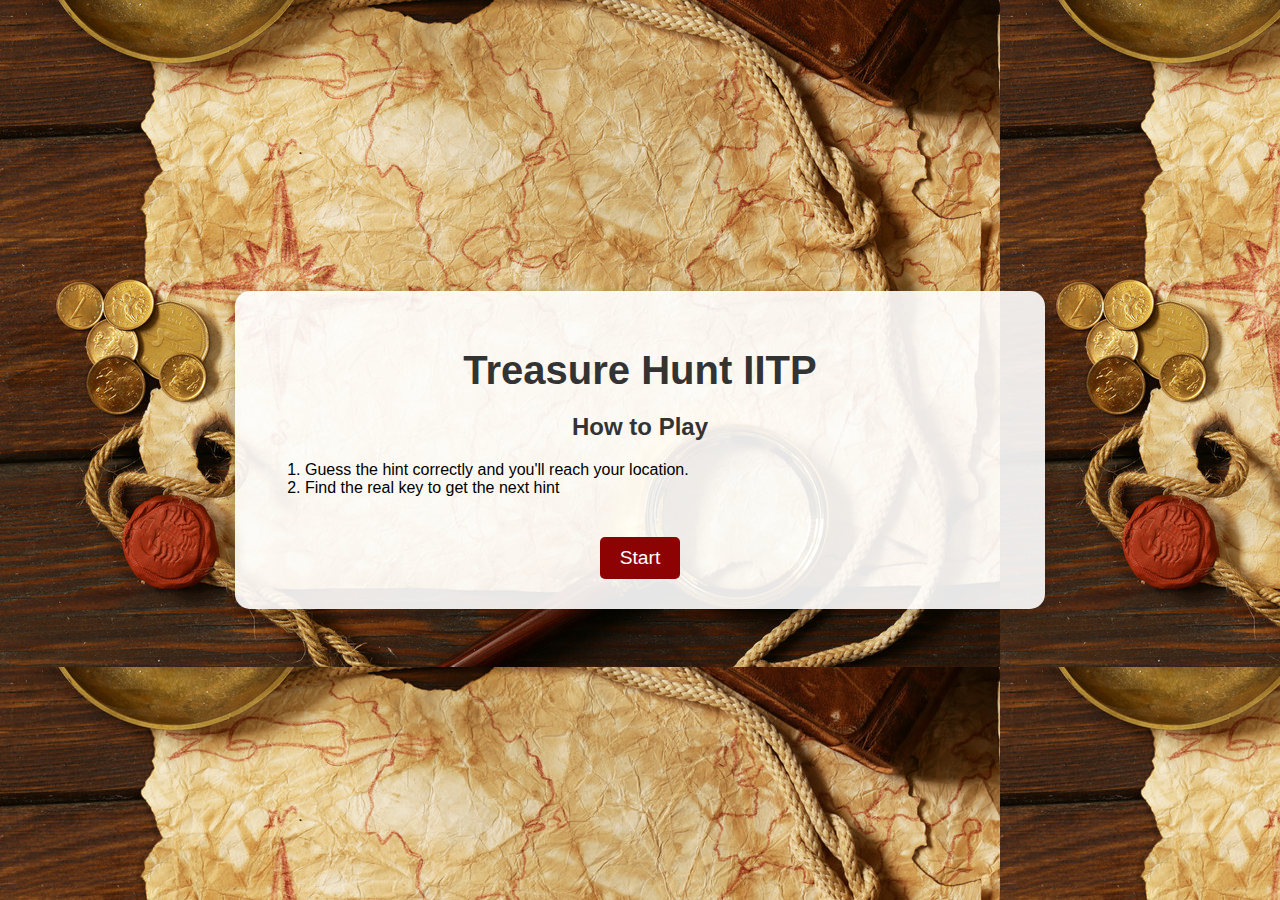
<file: index.html>
<!DOCTYPE html>
<html lang="en">
<head>
    <meta charset="UTF-8">
    <meta name="viewport" content="width=device-width, initial-scale=1.0">
    <title>Treasure Hunt IITP</title>
    <link rel="stylesheet" href="styles.css">
</head>
<body>
    <div class="container">
        <h1>Treasure Hunt IITP</h1>
        <h2>How to Play</h2>
        <ol>
            <li>Guess the hint correctly and you'll reach your location.</li>
            <li>Find the real key to get the next hint</li>
          </ol>
        <button id="startButton">Start</button>
    </div>
    <script src="script.js"></script>
</body>     
</html>
</file>
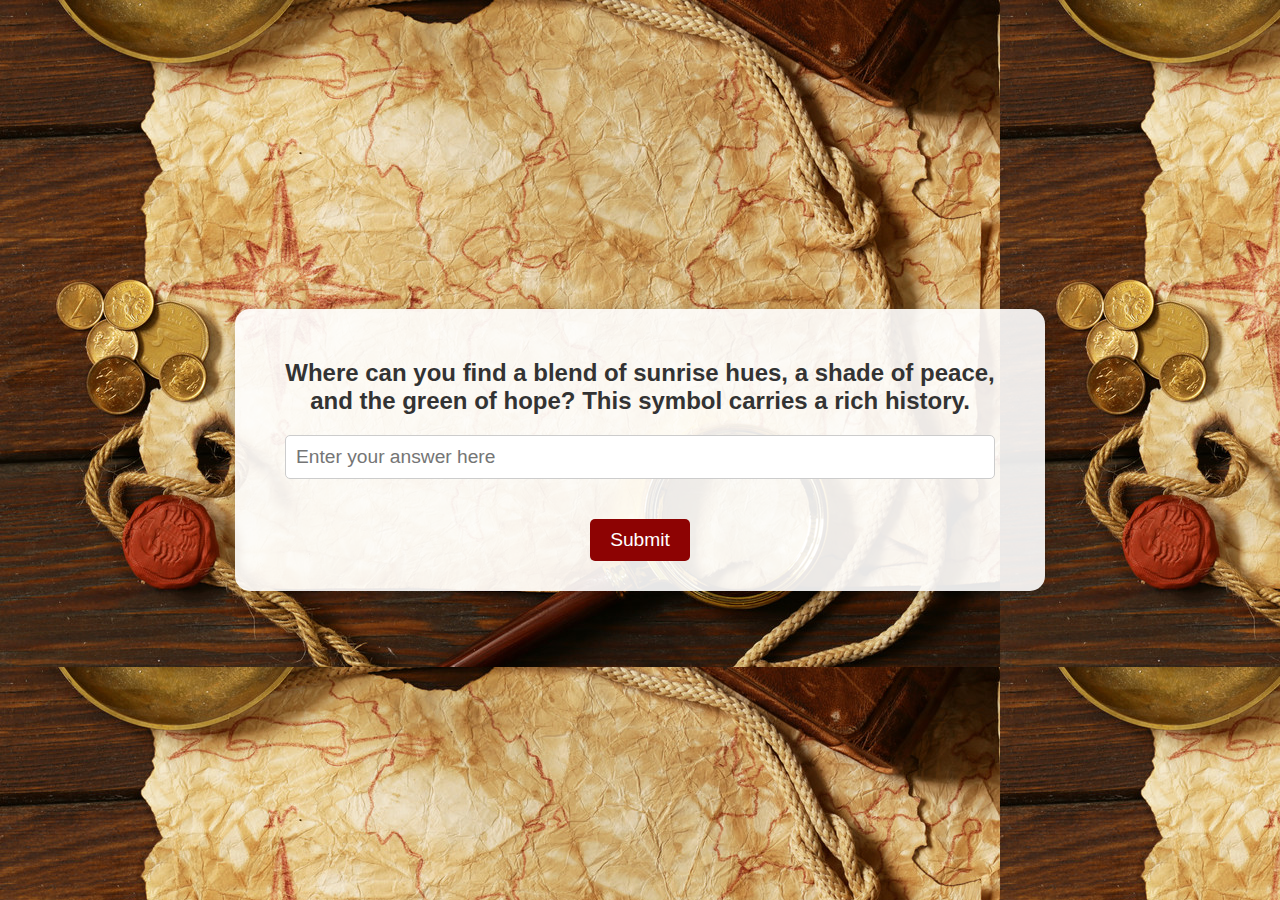
<file: flag.html>
<!DOCTYPE html>
<html lang="en">
<head>
    <meta charset="UTF-8">
    <meta name="viewport" content="width=device-width, initial-scale=1.0">
    <title>Next Question</title>
    <link rel="stylesheet" href="styles.css">
</head>
<body>
    <div class="question-container">
        <h2>Where can you find a blend of sunrise hues, a shade of peace, and the green of hope? This symbol carries a rich history.</h2>
        <form id="FlagForm">
            <input type="text" id="FlagBox" placeholder="Enter your answer here" required>
            <input type="submit" value="Submit">
        </form>
    </div>
    <script src="script.js"></script>
</body>
</html>
</file>
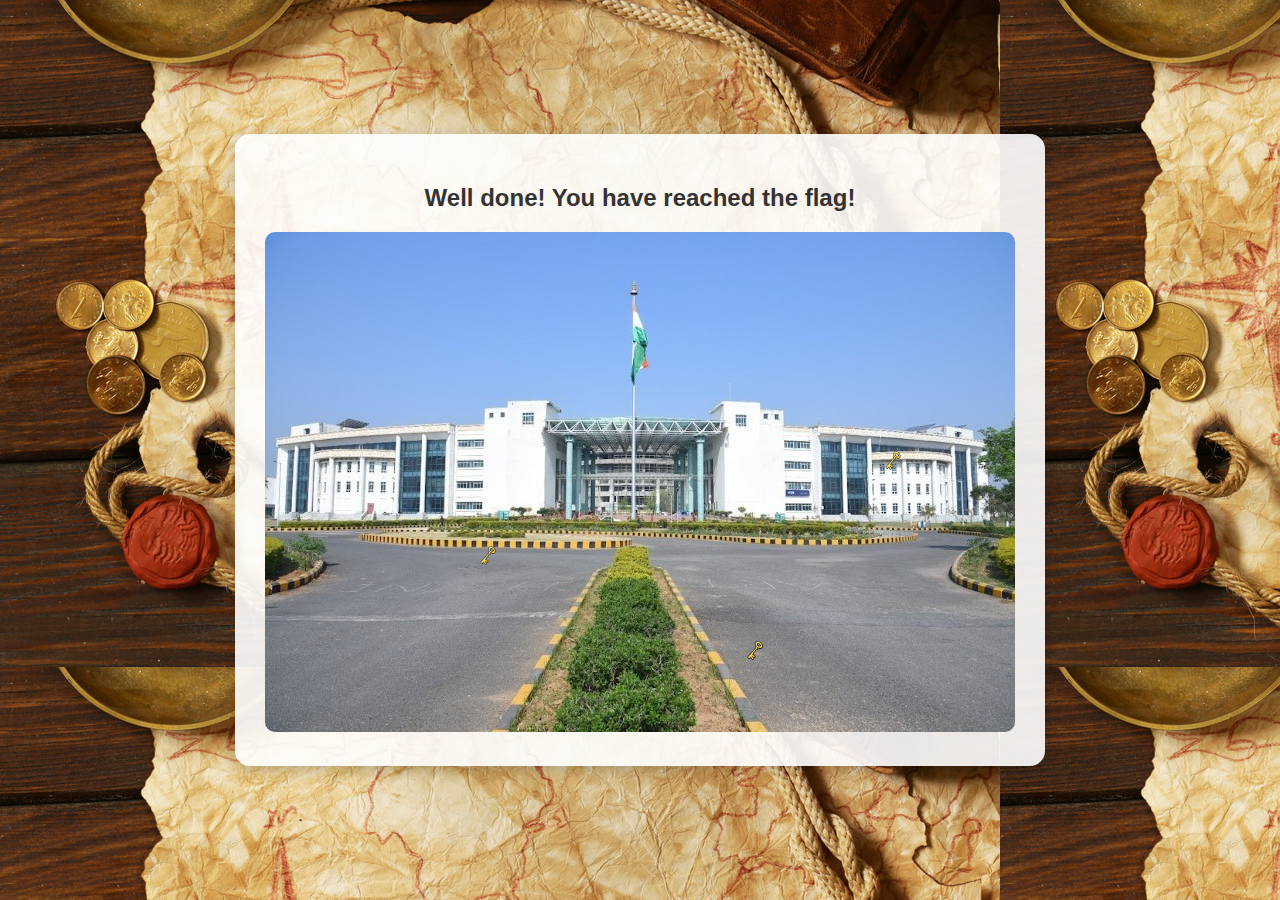
<file: flagimg.html>
<!DOCTYPE html>
<html lang="en">
<head>
    <meta charset="UTF-8">
    <meta name="viewport" content="width=device-width, initial-scale=1.0">
    <title>Library</title>
    <link rel="stylesheet" href="styles.css">
</head>
<body>
    <div class="image-container">
        <h2>Well done! You have reached the flag!</h2>
        <img src="flag.jpg" alt="flag">
        <img src="key.png" id="incorrectKey1" class="key3 key1" alt="Key 1">
        <img src="key.png" id="incorrectKey2" class="key3 key2" alt="Key 2">
        <img src="key.png" id="incorrectKey3" class="key3 key3" alt="Key 3">
        <img src="key.png" id="incorrectKey4" class="key3 key4" alt="Key 4">
        <img src="key.png" id="correctKey3" class="key3 key5" alt="Key 5">
    </div>
    <script src="script.js"></script>
</body>
</html>
</file>
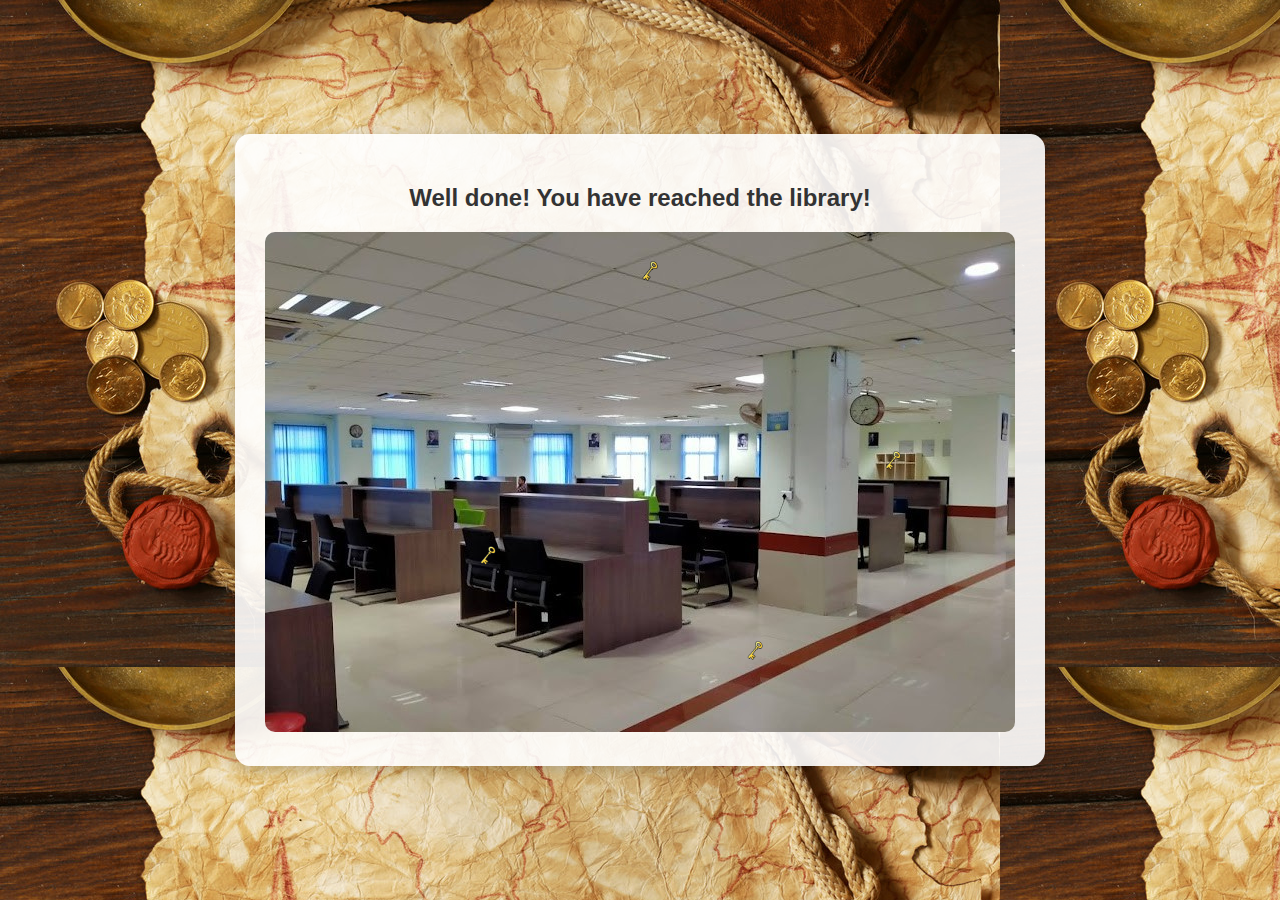
<file: library.html>
<!DOCTYPE html>
<html lang="en">
<head>
    <meta charset="UTF-8">
    <meta name="viewport" content="width=device-width, initial-scale=1.0">
    <title>Library</title>
    <link rel="stylesheet" href="styles.css">
</head>
<body>
    <div class="image-container">
        <h2>Well done! You have reached the library!</h2>
        <img src="library.jpg" alt="Library">
        <img src="key.png" id="incorrectKey1" class="key2 key1" alt="Key 1">
        <img src="key.png" id="incorrectKey2" class="key2 key2" alt="Key 2">
        <img src="key.png" id="incorrectKey3" class="key2 key3" alt="Key 3">
        <img src="key.png" id="correctKey2" class="key2 key4" alt="Key 4">
        <img src="key.png" id="incorrectKey4" class="key2 key5" alt="Key 5">
    </div>
    <script src="script.js"></script>
</body>
</html>
</file>
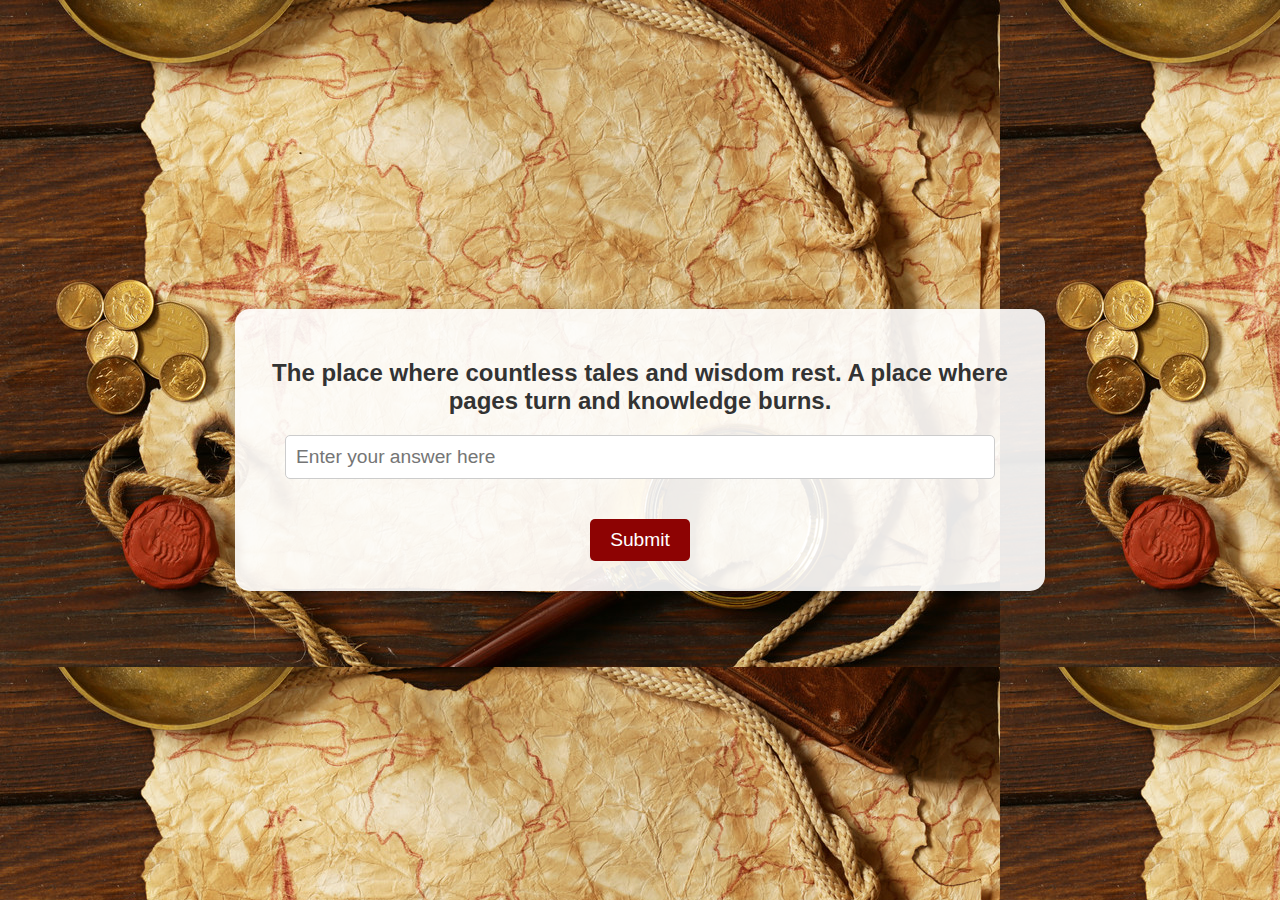
<file: next-question.html>
<!DOCTYPE html>
<html lang="en">
<head>
    <meta charset="UTF-8">
    <meta name="viewport" content="width=device-width, initial-scale=1.0">
    <title>Next Question</title>
    <link rel="stylesheet" href="styles.css">
</head>
<body>
    <div class="question-container">
        <h2>The place where countless tales and wisdom rest. A place where pages turn and knowledge burns.</h2>
        <form id="nextQuestionForm">
            <input type="text" id="nextAnswerBox" placeholder="Enter your answer here" required>
            <input type="submit" value="Submit">
        </form>
    </div>
    <script src="script.js"></script>
</body>
</html>
</file>
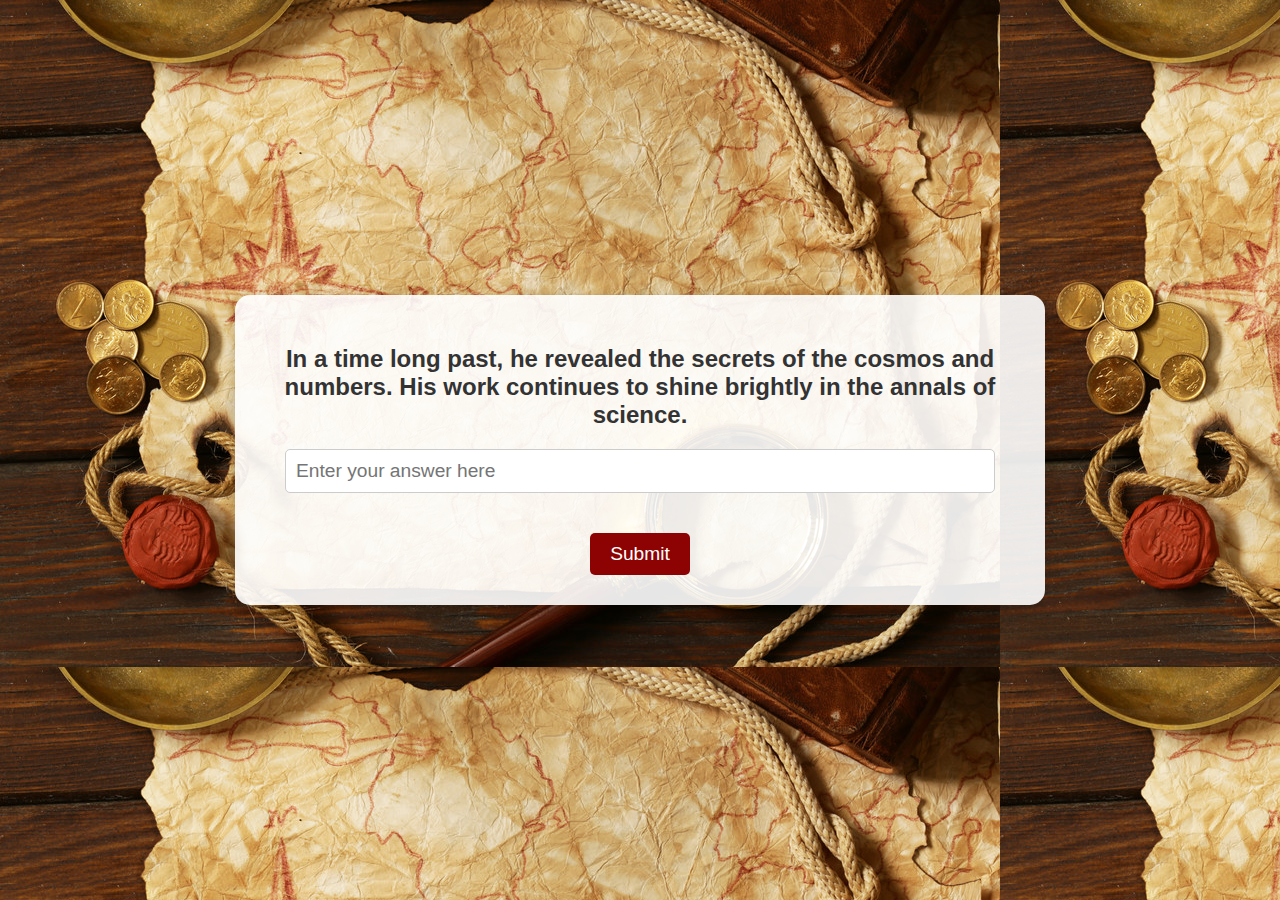
<file: question.html>
<!DOCTYPE html>
<html lang="en">
<head>
    <meta charset="UTF-8">
    <meta name="viewport" content="width=device-width, initial-scale=1.0">
    <title>Question Page</title>
    <link rel="stylesheet" href="styles.css">
</head>
<body>
    <div class="question-container">
        <h2>In a time long past, he revealed the secrets of the cosmos and numbers. His work continues to shine brightly in the annals of science.</h2>
        <form id="answerForm">
            <input type="text" id="answerBox" placeholder="Enter your answer here" required>
            <input type="submit" value="Submit">
        </form>
    </div>
    <script src="script.js"></script>
</body>
</html>
</file>
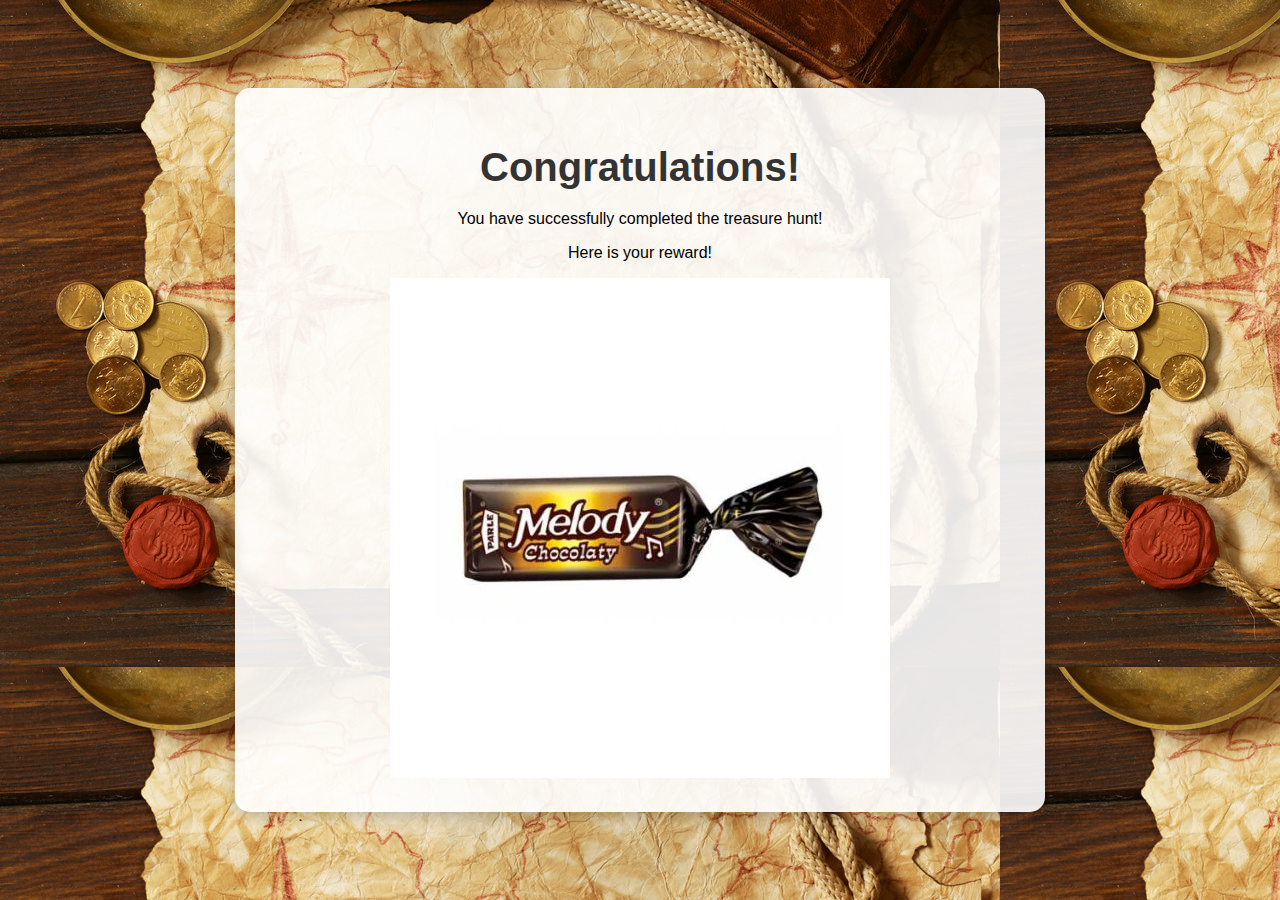
<file: reward.html>
<!DOCTYPE html>
<html lang="en">
<head>
    <meta charset="UTF-8">
    <meta name="viewport" content="width=device-width, initial-scale=1.0">
    <title>Congratulations!</title>
    <link rel="stylesheet" href="styles.css">
</head>
<body>
    <div class="container">
        <h1>Congratulations!</h1>
        <p>You have successfully completed the treasure hunt!</p>
        <p>Here is your reward!</p>
        <img src="reward.jpg" alt="Final Reward">
    </div>
</body>
</html>
</file>
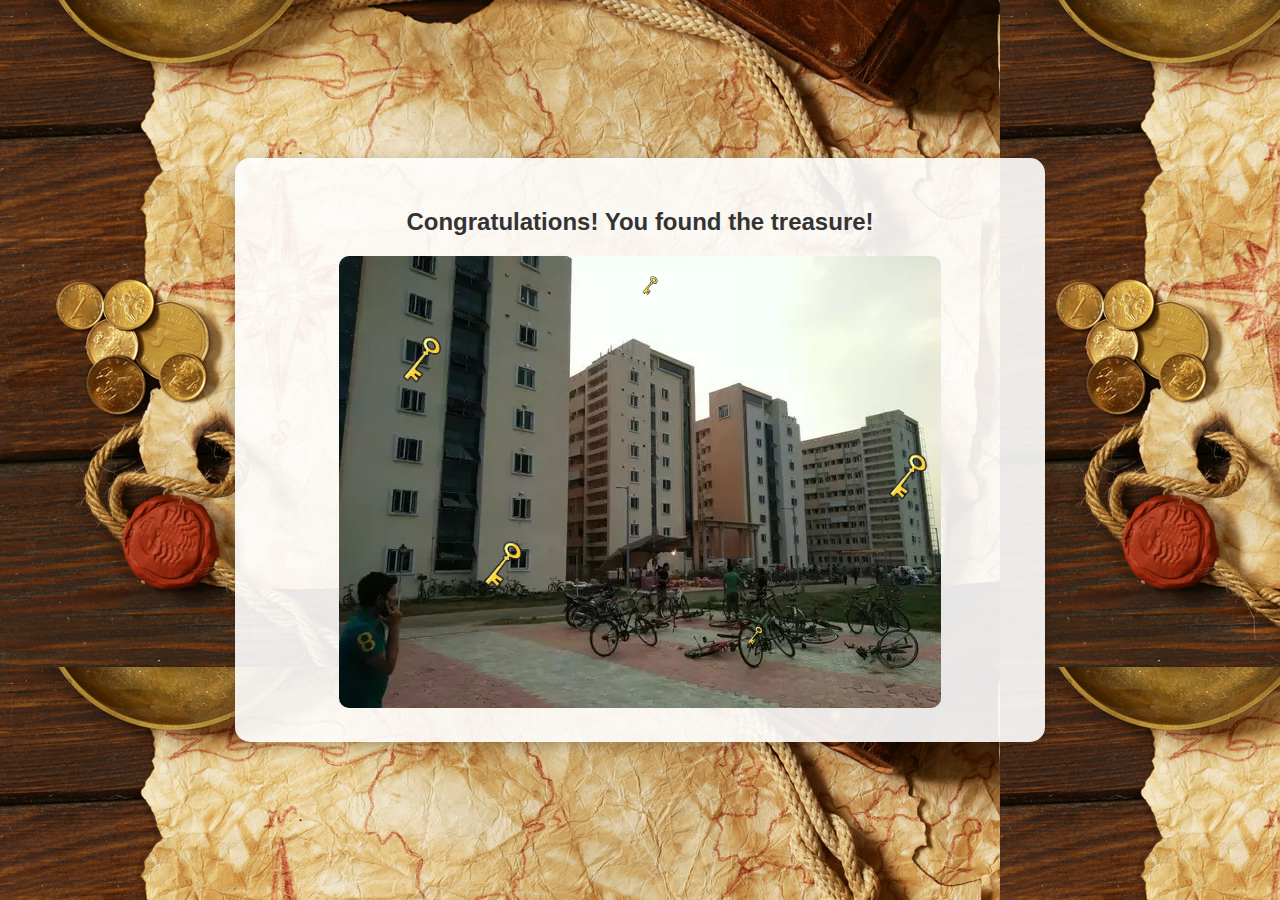
<file: success.html>
<!DOCTYPE html>
<html lang="en">
<head>
    <meta charset="UTF-8">
    <meta name="viewport" content="width=device-width, initial-scale=1.0">
    <title>Success</title>
    <link rel="stylesheet" href="styles.css">
</head>
<body>
    <div class="image-container">
        <h2>Congratulations! You found the treasure!</h2>
        <img src="aryabhata.jpg" alt="Aryabhata">
        <div class="key-container">
            <img src="key.png" id="incorrectKey1" class="key key1" alt="Key 1">
            <img src="key.png" id="incorrectKey2" class="key key2" alt="Key 2">
            <img src="key.png" id="correctKey" class="key key3" alt="Key 3">
            <img src="key.png" id="incorrectKey3" class="key key4" alt="Key 4">
            <img src="key.png" id="incorrectKey4" class="key key5" alt="Key 5">
        </div>
    </div>
    <script src="script.js"></script>
</body>
</html>
</file>
<file: styles.css>
/* General body styling */
body {
    margin: 0;
    padding: 0;
    font-family: 'Arial', sans-serif;
    background: url("bg.jpeg");
    height: 100vh;
    display: flex;
    justify-content: center;
    align-items: center;
}

/* Container styling */
.container, .question-container, .image-container {
    text-align: center;
    background: rgba(255, 255, 255, 0.9);
    padding: 30px;
    border-radius: 15px;
    box-shadow: 0 4px 15px rgba(0, 0, 0, 0.2);
    width: 100%; 
    max-width: 750px;
}

/* Heading styles */
h1, h2 {    
    color: #333;
    margin-bottom: 20px;
}

/* Heading 1 specific styling */
h1 {
    font-size: 2.5em;
}

/* Heading 2 specific styling */
h2 {
    font-size: 1.5em;
}

ol{
    text-align: left;
    margin-bottom: 20px;

}

/* Button and input field styling */
button, input[type="submit"] {
    font-size: 1.2em;
    padding: 10px 20px;
    background: #8d0303;
    color: white;
    border: none;
    border-radius: 5px;
    cursor: pointer;
    transition: background 0.3s ease;
    margin-top: 20px;
}

button:hover, input[type="submit"]:hover {
    background: #ff9966;
}

/* Input text field styling */
input[type="text"] {
    padding: 10px;
    font-size: 1.2em;
    border: 1px solid #ccc;
    border-radius: 5px;
    margin-bottom: 20px;
    width: calc(100% - 40px); /* Full width minus padding */
    box-sizing: border-box;
}

/* Image container styling */
.image-container {
    position: relative;
    display: inline-block;
}

/* Image styling */
.image-container img {
    max-width: 100%;
    height: auto;
    border-radius: 10px;
    opacity: 1; /* Ensure the image is fully opaque */
}

/* Key styling and positioning */
.key {
    width: 50px;
    height: 50px;
    cursor: pointer;
    position: absolute; /* Position keys absolutely relative to the image */
    transition: transform 0.2s;
}

.key:hover {
    transform: scale(1.1);
}

.key1 { top: 30%; left: 20%; }
.key2 { top: 20%; left: 50%; }
.key3 { top: 80%; left: 63%; }
.key4 { top: 65%; left: 30%; }
.key5 { top: 50%; left: 80%; }

.key2 {
    width: 20px;
    height: 20px;
    cursor: pointer;
    position: absolute; /* Position keys absolutely relative to the image */
}
.key21 { top: 45%; left: 20%; }
.key22 { top: 40%; left: 40%; }
.key23 { top: 60%; left: 50%; }
.key24 { top: 50%; left: 30%; }
.key25 { top: 70%; left: 50%; }

.key3 {
    width: 20px;
    height: 20px;
    cursor: pointer;
    position: absolute; /* Position keys absolutely relative to the image */
}
.key31 { top: 50%; left: 20%; }
.key32 { top: 40%; left: 40%; }
.key33 { top: 60%; left: 100%; }
.key34 { top: 50%; left: 30%; }
.key35 { top: 50%; left: 50%; }
</file>
